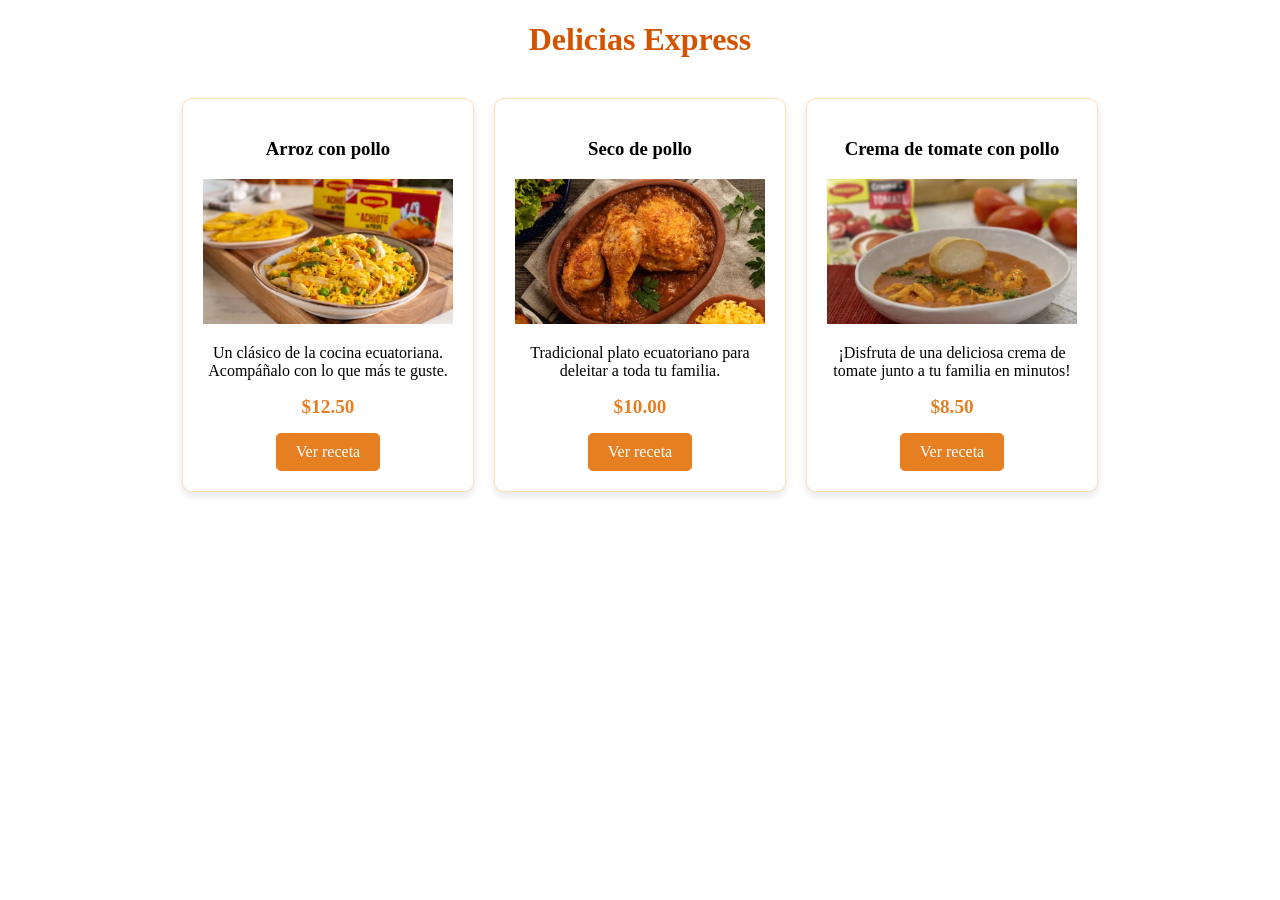
<file: index.html>
<!DOCTYPE html>
<html lang="es">
<head>
    <meta charset="UTF-8">
    <title>Delicias Express - Menú</title>
    <link rel="stylesheet" href="style.css">
</head>
<body>
    <header>
        <h1>Delicias Express</h1>
    </header>

    <main class="container">
        <div class="card">
            <h3>Arroz con pollo</h3>
            <img src="/media/arroz con pollo.webp" width="250px" alt="">
            <p>Un clásico de la cocina ecuatoriana. Acompáñalo con lo que más te guste.</p>
            <span class="precio">$12.50</span>
            <a href="receta.html" class="btn">Ver receta</a>
        </div>

        <div class="card">
            <h3>Seco de pollo</h3>
            <img src="media/seco de pollo.webp" width="250px" alt="">
            <p>Tradicional plato ecuatoriano para deleitar a toda tu familia.</p>
            <span class="precio">$10.00</span>
            <a href="receta.html" class="btn">Ver receta</a>
        </div>

        <div class="card">
            <h3>Crema de tomate con pollo</h3>
            <img src="media/crema de tomate.webp" width="250px" alt="">
            <p>¡Disfruta de una deliciosa crema de tomate junto a tu familia en minutos! </p>
            <span class="precio">$8.50</span>
            <a href="receta.html" class="btn">Ver receta</a>
        </div>
    </main>
</body>
</html>
</file>
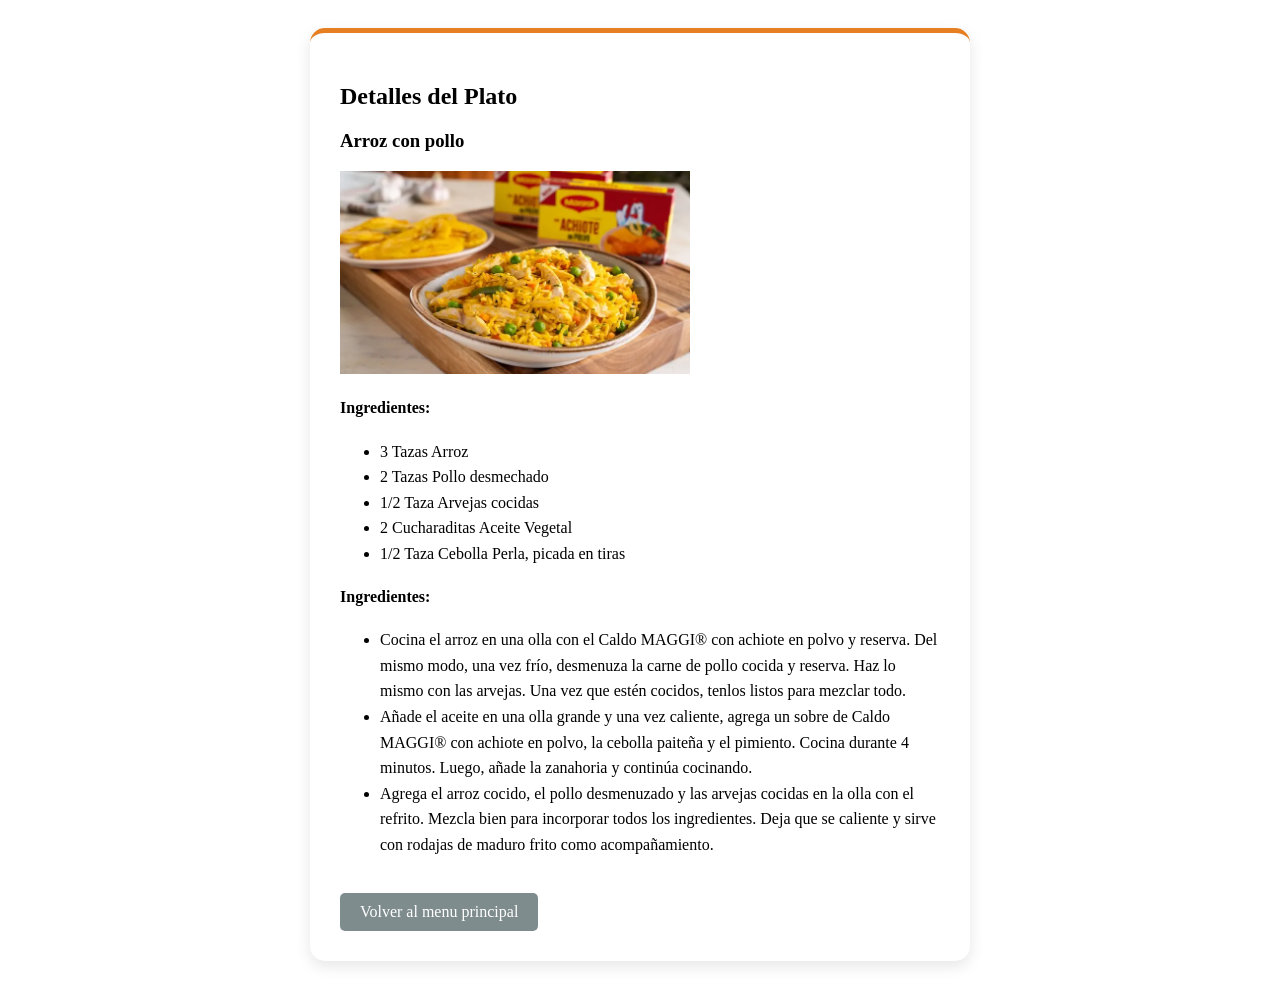
<file: receta.html>
<!DOCTYPE html>
<html lang="es">
<head>
    <meta charset="UTF-8">
    <title>Receta - Delicias Express</title>
    <link rel="stylesheet" href="style.css">
</head>
<body>
    <div class="container-recipe">
        <div class="recipe-card">
            <h2>Detalles del Plato</h2>
            <h3>Arroz con pollo</h3>
            <img src="media/arroz con pollo.webp" width="350px" alt="">
            <h4>Ingredientes:</h4>
            <ul>
                <li>3 Tazas Arroz</li>
                <li>2 Tazas Pollo desmechado</li>
                <li>1/2 Taza Arvejas cocidas</li>
                <li>2 Cucharaditas Aceite Vegetal</li>
                <li>1/2 Taza Cebolla Perla, picada en tiras</li>
            </ul>

            <h4>Ingredientes:</h4>
            <ul>
                <li>Cocina el arroz en una olla con el Caldo MAGGI® con achiote en polvo y reserva. Del mismo modo, una vez frío, desmenuza la carne de pollo cocida y reserva. Haz lo mismo con las arvejas. Una vez que estén cocidos, tenlos listos para mezclar todo.</li>
                <li>Añade el aceite en una olla grande y una vez caliente, agrega un sobre de Caldo MAGGI® con achiote en polvo, la cebolla paiteña y el pimiento. Cocina durante 4 minutos. Luego, añade la zanahoria y continúa cocinando.</li>
                <li>Agrega el arroz cocido, el pollo desmenuzado y las arvejas cocidas en la olla con el refrito. Mezcla bien para incorporar todos los ingredientes. Deja que se caliente y sirve con rodajas de maduro frito como acompañamiento.</li>
            </ul>
            <a href="index.html" class="btn btn-back">Volver al menu principal</a>
        </div>
    </div>
</body>
</html>
</file>
<file: style.css>
header {
    text-align: center;
    margin-bottom: 40px;
    color: #d35400;
}

.container {
    display: flex;
    justify-content: center;
    gap: 20px;
    flex-wrap: wrap;
}

.card {
    background: white;
    border: 1px solid #ffe0b2;
    border-radius: 10px;
    padding: 20px;
    width: 250px;
    text-align: center;
    box-shadow: 0 4px 8px rgba(0, 0, 0, 0.1); 
}

.precio {
    display: block;
    font-weight: bold;
    font-size: 1.2em;
    color: #e67e22;
    margin: 15px 0;
}

.btn {
    display: inline-block;
    padding: 10px 20px;
    background-color: #e67e22; 
    color: white;
    text-decoration: none;
    border-radius: 5px;
    transition: background-color 0.3s;
}

.btn:hover {
    background-color: #d35400; 
}

.container-recipe {
    display: flex;
    justify-content: center;
    padding: 20px;
}

.recipe-card {
    background: white;
    padding: 30px;
    border-radius: 15px;
    max-width: 600px;
    box-shadow: 0 5px 15px rgba(0, 0, 0, 0.1);
    border-top: 5px solid #e67e22;
}

.btn-back {
    margin-top: 20px;
    background-color: #7f8c8d;
}

.btn-back:hover {
    background-color: #2c3e50;
}

ul {
    text-align: left;
    line-height: 1.6;
}
</file>
